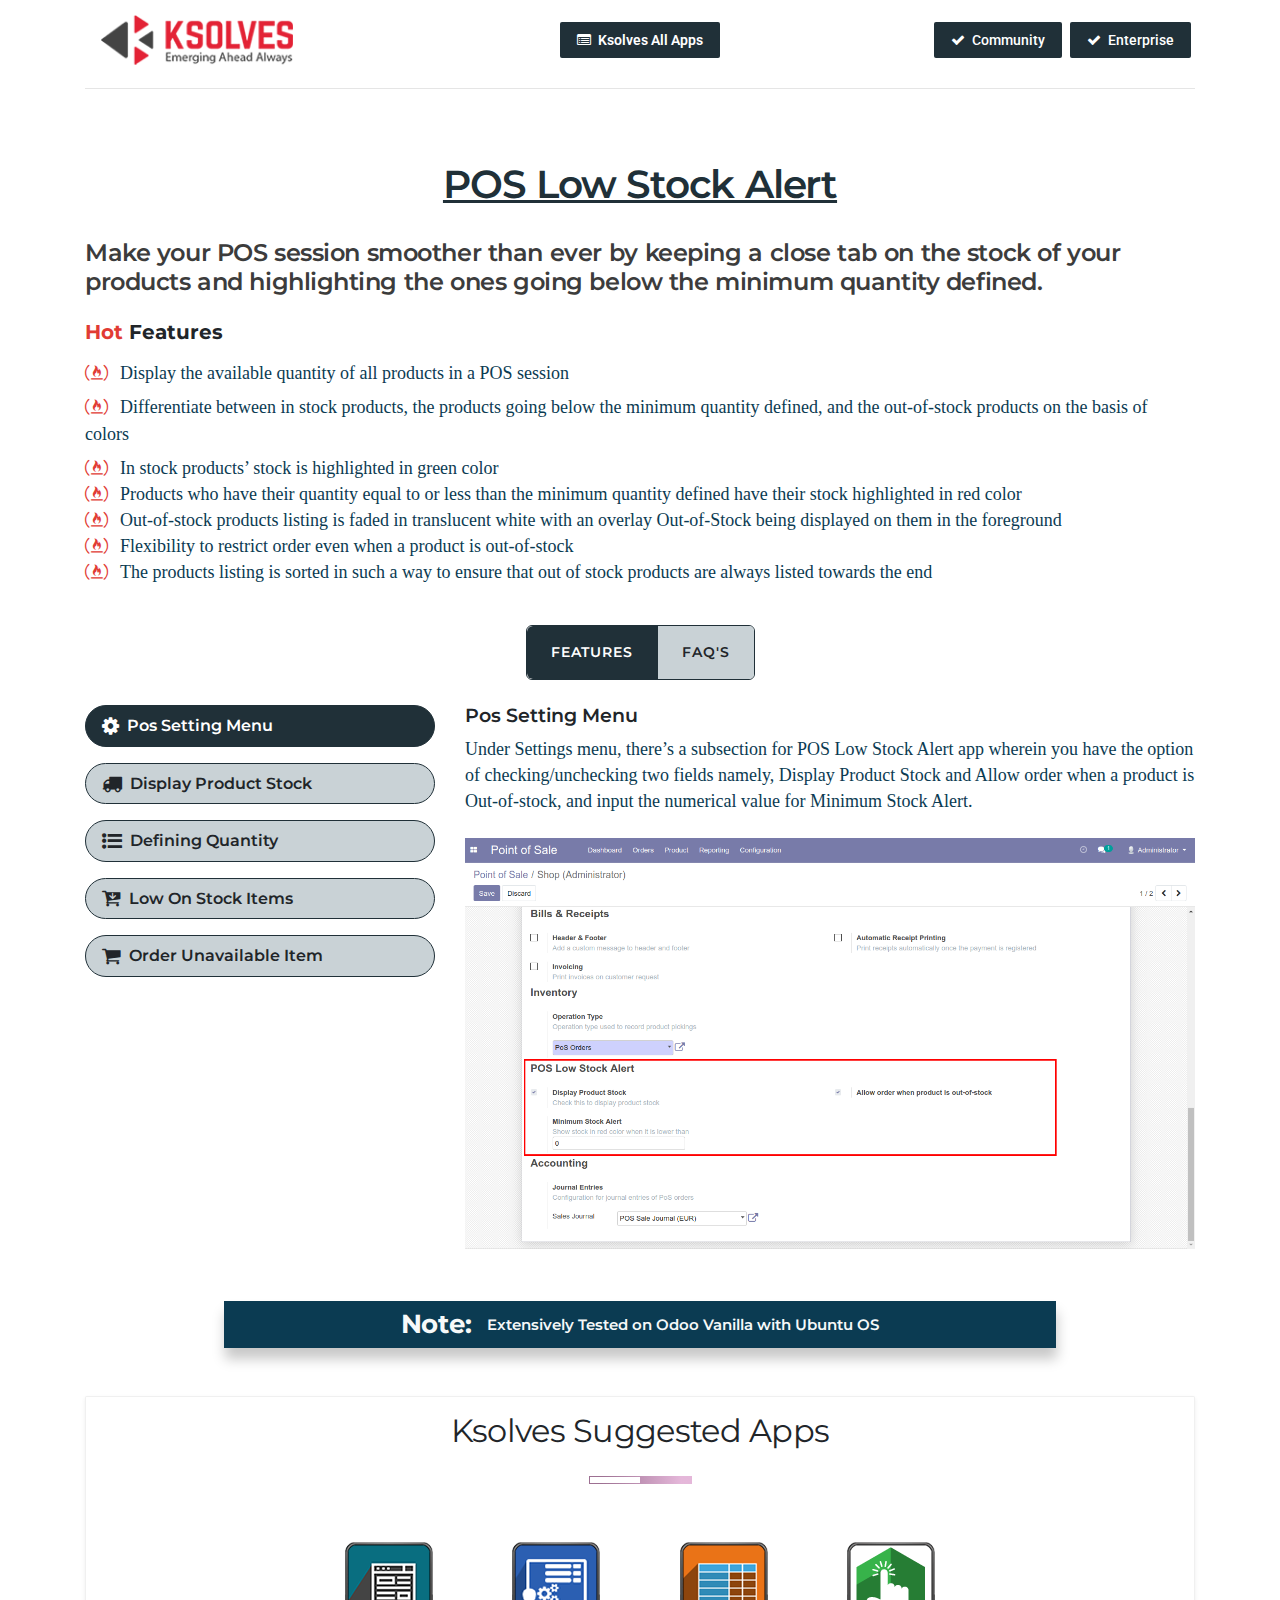
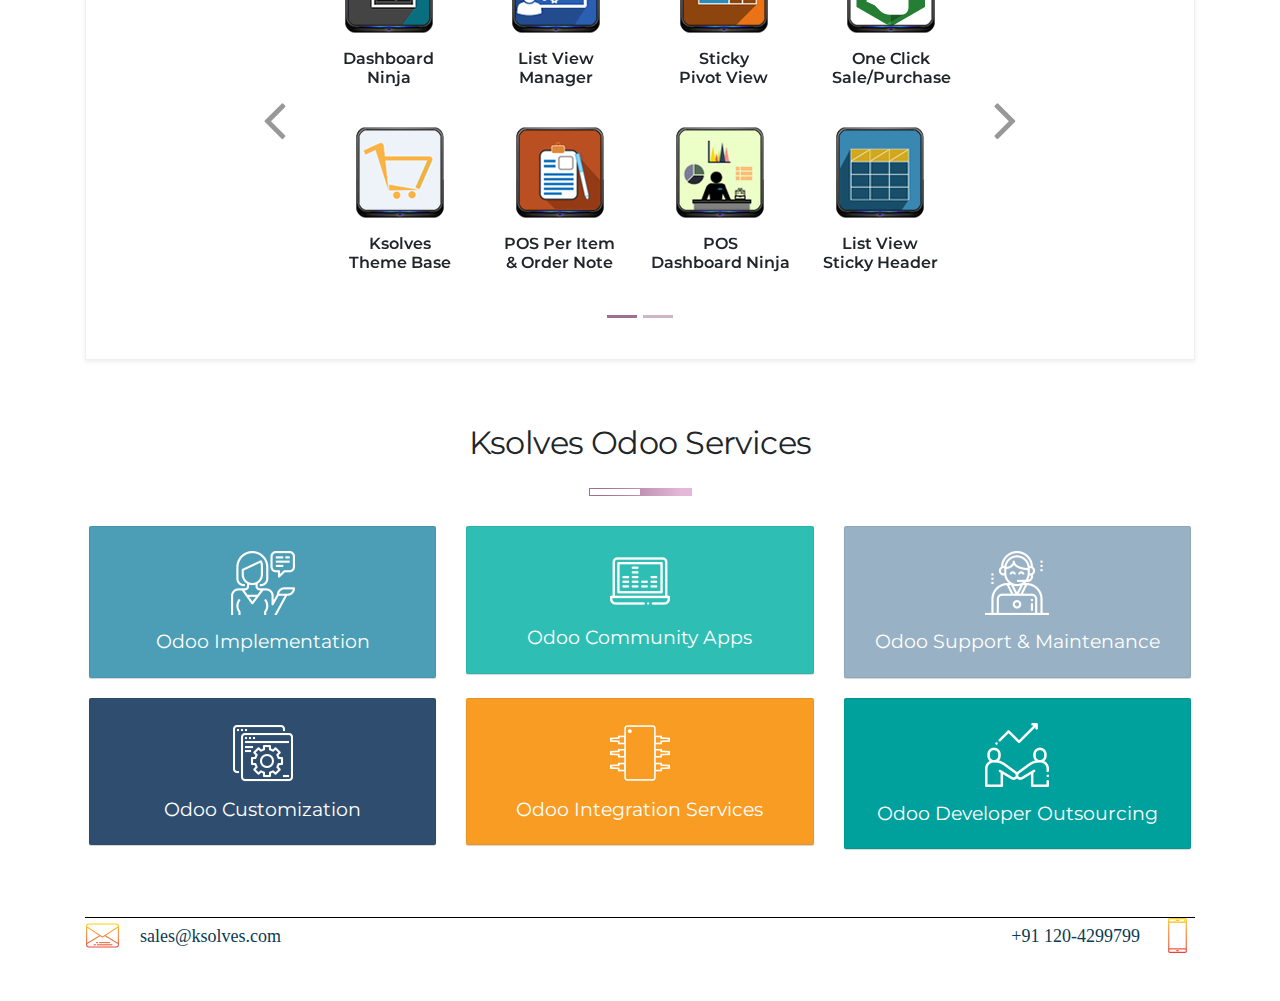
<file: ks_pos_low_stock_alert/static/description/index.html>
<!DOCTYPE html>
<html>
<head>
    <meta charset="utf-8"/>
    <meta http-equiv="X-UA-Compatible" content="IE=edge">
    <title>Odoo</title>
    <meta name="viewport" content="width=device-width, initial-scale=1">
    <link rel="stylesheet" href="https://stackpath.bootstrapcdn.com/bootstrap/4.3.1/css/bootstrap.min.css">
    <link href="https://fonts.googleapis.com/css?family=Montserrat" rel="stylesheet">
    <link href="https://stackpath.bootstrapcdn.com/font-awesome/4.7.0/css/font-awesome.min.css" rel="stylesheet"
          integrity="sha384-wvfXpqpZZVQGK6TAh5PVlGOfQNHSoD2xbE+QkPxCAFlNEevoEH3Sl0sibVcOQVnN" crossorigin="anonymous">
    <link href="https://fonts.googleapis.com/css?family=Roboto:400,500,700&display=swap" rel="stylesheet">
    <link href=https://apps.odoocdn.com/web/content/7247337-184ae0e/1/web.assets_frontend.css" rel="stylesheet">

</head>
<!-- odoo description page css -->

<body>
<!-- Header -->
<main class="container">
    <header class="py-2">
            <div class="row align-items-center">
                <div class="col-12 col-md-4">
                    <span class="btn pr-2">
                        <img src="images/ksolves-logo.png" alt="ksolves-logo" style="height:50px">
                    </span>
                </div>
                <div class="col-6 col-md">
                     <div class="text-md-right">
                        <a href="https://apps.odoo.com/apps/modules/browse?search=ksolves" target="_blank" class="btn btn-sm py-2 px-md-3"
                              style="font-size: 14px; background-color: #203038;color:#fff;"><i class="fa fa-list-alt mr-1"></i>
                              <span class="d-none d-sm-inline">Ksolves</span> All Apps
                        </a>
                    </div>
                </div>
                <div class="col-6 col-md-5 text-md-right">
                    <span class="btn btn-sm py-2 px-md-3 mr-1" style="font-size: 13px;font-size: 14px; font-weight: 500;background-color: #203038;color:#fff;"><i class="fa fa-check mr-1"></i> Community</span>
                    <span class="btn btn-sm py-2 px-md-3 mr-1" style="font-size: 13px;font-size: 14px; font-weight: 500;background-color: #203038;color:#fff;"><i class="fa fa-check mr-1"></i> Enterprise</span>
<!--                    <span class="btn btn-sm py-2 px-md-3" style="font-size: 13px;font-size: 14px; font-weight: 500;background-color: #203038;color:#fff;"><i class="fa fa-check mr-1"></i> Enterprise</span>-->
                </div>
            </div>
            <hr/>
        </header>

    <div id="loempia_tabs" class="container py-5 oe_styling_v8"
         style="color: #0b3b52;font-family: 'Open sans','sans-serif';">
        <div class="row mb-5">
            <div class="col-12 col-md-12 text-center text-md-left">
                <center><h1 style="color: #203038;"><u>POS Low Stock Alert</u></h1></center>
            </div>
        </div>
        <div class="row align-items-center mb-4" style="margin-top:-25px">
            <div class="col-12 col-md-12">
                <h2 class="pr-md-5 mb-4" style="font-size: 24px;color: #3c3c3c;">Make your POS session smoother than
                    ever by keeping a close tab on the stock of your products and highlighting the ones going below the
                    minimum quantity defined.</h2>
                <h4 class="font-weight-bold mb-3" style="font-size: 20px"><span style="color:#E13B34;">Hot</span>
                    Features</h4>
                <ul class="list-unstyled">
                    <li class="mb-2">
                        <i class="fa fa-free-code-camp" style="font-size:18px;color:#E13B34;"></i>
                        <span style="font-size:18px" class="ml-2">Display the available quantity of all products in a POS session</span>
                    </li>
                    <li class="mb-2">
                        <i class="fa fa-free-code-camp" style="font-size:18px;color:#E13B34;"></i>
                        <span style="font-size:18px" class="ml-2">Differentiate between in stock products, the products going below the minimum quantity defined, and the out-of-stock products on the basis of colors</span>
                    </li>
                    <li>
                        <i class="fa fa-free-code-camp" style="font-size:18px;color:#E13B34;"></i>
                        <span style="font-size:18px"
                              class="ml-2">In stock products’ stock is highlighted in green color</span>
                    </li>
                    <li>
                        <i class="fa fa-free-code-camp" style="font-size:18px;color:#E13B34;"></i>
                        <span style="font-size:18px" class="ml-2">Products who have their quantity equal to or less than the minimum quantity defined have their stock highlighted in red color</span>
                    </li>
                    <li>
                        <i class="fa fa-free-code-camp" style="font-size:18px;color:#E13B34;"></i>
                        <span style="font-size:18px" class="ml-2">Out-of-stock products listing is faded in translucent white with an overlay Out-of-Stock being displayed on them in the foreground</span>
                    </li>
                    <li>
                        <i class="fa fa-free-code-camp" style="font-size:18px;color:#E13B34;"></i>
                        <span style="font-size:18px" class="ml-2">Flexibility to restrict order even when a product is out-of-stock</span>
                    </li>
                    <li>
                        <i class="fa fa-free-code-camp" style="font-size:18px;color:#E13B34;"></i>
                        <span style="font-size:18px" class="ml-2">The products listing is sorted in such a way to ensure that out of stock products are always listed towards the end</span>
                    </li>
                </ul>
            </div>
        </div>



        <!-- tab view start -->
        <div>
            <div class="justify-content-center d-flex">
                <!-- Nav pills -->
                <ul class="nav o_tab_nav"
                    style="border: 1px solid #203038;  border-radius: 6px 6px;overflow:hidden;background-color:transparent">
                    <li class="nav-item" style="border-radius: 6px 0 0 6px;">
                        <a class="nav-link active px-md-4 list-group-item-beta-dark list-group-item-action"
                           data-toggle="pill" href="#Features"
                           style="border-radius: 6px 0 0 6px; border-right: 1px solid#203038;opacity: 1;padding:16px;">Features</a>
                    </li>
                    <!--                <li class="nav-item">-->
                    <!--                    <a class="nav-link px-md-4 list-group-item-beta-dark list-group-item-action" data-toggle="pill"-->
                    <!--                       href="#Release"-->
                    <!--                       style="border-radius: 0px; border-right: 1px solid #203038;opacity: 1;padding:16px;">Releases</a>-->
                    <!--                </li>-->
                    <!--          <li class="nav-item">-->
                    <!--            <a class="nav-link px-md-4" data-toggle="pill" href="#UserGuide"  style="border-radius: 0px; border-right: 1px solid #203038;opacity: 1;padding:16px;">User Guide</a>-->
                    <!--          </li>-->
                    <li class="nav-item">
                        <a class="nav-link px-md-4 list-group-item-beta-dark list-group-item-action" data-toggle="pill"
                           href="#FAQ" style="border-radius: 0px;opacity: 1;padding:16px;">FAQ's</a>
                    </li>
                </ul>
            </div>

            <!-- Tab panes -->
            <div class="tab-content py-5">
                <div class="tab-pane active" id="Features">
                    <div class="row">
                        <div class="col-12 col-md-4">
                            <ul class="nav o_tab_nav"
                                style="text-transform: capitalize; font-size: 18px; border-radius: 6px 6px;background-color: transparent">
                                <li class="nav-item w-100 mb-3">
                                    <a class="nav-link d-flex align-items-center px-3 py-2 list-group-item-beta-dark list-group-item-action active"
                                       data-toggle="pill" href="#Advance1"
                                       style="border-radius:30px; border: 1px solid #203038;opacity:1;letter-spacing: inherit;text-transform: capitalize;transition: 0.3s ease-in-out;"><i
                                            class="fa fa-gear mr-2" style="font-size: 20px;"></i>Pos Setting Menu</a>
                                </li>
                                <li class="nav-item w-100 mb-3">
                                    <a class="nav-link d-flex align-items-center px-3 py-2 list-group-item-beta-dark list-group-item-action"
                                       data-toggle="pill" href="#Advance2"
                                       style="border-radius:30px; border: 1px solid #203038;opacity:1;letter-spacing: inherit;text-transform: capitalize;transition: 0.3s ease-in-out;"><i
                                            class="fa fa-truck mr-2" style="font-size: 20px;"></i>Display Product Stock</a>
                                </li>
                                <li class="nav-item w-100 mb-3">
                                    <a class="nav-link d-flex align-items-center px-3 py-2 list-group-item-beta-dark list-group-item-action"
                                       data-toggle="pill" href="#Advance3"
                                       style="border-radius:30px; border: 1px solid #203038;opacity:1;letter-spacing: inherit;text-transform: capitalize;transition: 0.3s ease-in-out;"><i
                                            class="fa fa-list-ul mr-2" style="font-size: 20px;"></i>Defining
                                        Quantity</a>
                                <li class="nav-item w-100 mb-3">
                                    <a class="nav-link d-flex align-items-center px-3 py-2 list-group-item-beta-dark list-group-item-action"
                                       data-toggle="pill" href="#Advance5"
                                       style="border-radius:30px; border: 1px solid #203038;opacity:1;letter-spacing: inherit;text-transform: capitalize;transition: 0.3s ease-in-out;"><i
                                            class="fa  fa-cart-arrow-down mr-2" style="font-size: 20px;"></i>Low On
                                        Stock Items</a>
                                </li>
                                <li class="nav-item w-100 mb-3">
                                    <a class="nav-link d-flex align-items-center px-3 py-2 list-group-item-beta-dark list-group-item-action"
                                       data-toggle="pill" href="#Advance6"
                                       style="border-radius:30px; border: 1px solid #203038;opacity:1;letter-spacing: inherit;text-transform: capitalize;transition: 0.3s ease-in-out;"><i
                                            class="fa fa-shopping-cart mr-2" style="font-size: 20px;"></i>Order
                                        Unavailable Item</a>
                                </li>
                            </ul>
                        </div>
                        <div class="col-12 col-md-8 pt-4 pt-md-0">
                            <div class="tab-content h-100">
                                <div class="tab-pane active" id="Advance1">
                                    <h4>Pos Setting Menu</h4>
                                    <div class="pb-4" style="font-size: 18px;">Under Settings menu, there’s a subsection
                                        for POS Low Stock Alert app wherein you have the option of checking/unchecking
                                        two fields namely,
                                        Display Product Stock and Allow order when a product is Out-of-stock, and input
                                        the numerical value for Minimum Stock Alert.
                                    </div>
                                    <div class="pb-1">
                                        <img src="images/app_screen/2.png" alt="" class="img-fluid">
                                    </div>
                                </div>
                                <div class="tab-pane" id="Advance2">
                                    <h4>Display Product Stock</h4>
                                    <div class="pb-4" style="font-size: 18px;">On checking the Display Product Stock,
                                        the products available in a POS session will display their respective stock
                                        quantity on their product listing in green color.
                                    </div>
                                    <div class="pb-1">
                                        <img src="images/app_screen/3.png" alt="" class="img-fluid">
                                    </div>
                                </div>
                                <div class="tab-pane" id="Advance3">
                                    <h4>Defining Quantity</h4>
                                    <div class="pb-4" style="font-size: 18px;">The User can define the Minimum Stock
                                        quantity for all products in the Input field provided for Minimum Stock Alert.
                                    </div>
                                    <div class="pb-1">
                                        <img src="images/app_screen/5.png" alt="" class="img-fluid">
                                    </div>
                                </div>
                                <!--                            <div class="tab-pane" id="Advance4">-->
                                <!--                                <h4>Advanced Search Option</h4>-->
                                <!--                                <div class="pb-4" style="font-size: 18px;"> This option provides an advanced search-->
                                <!--                                    option for menu items.-->
                                <!--                                </div>-->
                                <!--                                <div class="pb-1">-->
                                <!--                                    <images src="./images/screensort/advance-search-option.jpg" alt="" class="images-fluid">-->
                                <!--                                </div>-->
                                <!--                            </div>-->
                                <div class="tab-pane" id="Advance5">
                                    <h4>Low On Stock Items</h4>
                                    <div class="pb-4" style="font-size: 18px;">When a product’s quantity becomes equal
                                        to or goes below the minimum quantity defined, the said products stock will be
                                        highlighted in red.
                                    </div>
                                    <div class="pb-1">
                                        <img src="images/app_screen/6.png" alt="" class="img-fluid">
                                    </div>
                                    <h4 style="padding-top:60px; padding-bottom:30px;">Allow order when a product is
                                        out-of-stock Setting</h4>
                                    <div class="pb-4" style="font-size: 18px;">
                                        When a product becomes out-of-stock, its product listing is faded in translucent
                                        white with an overlay Out-of-Stock being displayed on it in the foreground. This
                                        use case only occurs when you have unchecked the Allow order when a product is
                                        out-of-stock option in the POS shop settings.
                                    </div>
                                    <div class="pb-1">
                                        <img src="images/app_screen/7.png" alt="" class="img-fluid">
                                    </div>
                                    <span><b>Note: A POS user will not be able to add out-of-stock products to order if they have unchecked the Allow order when a product is out-of-stock option.</b></span>
                                </div>
                                <div class="tab-pane" id="Advance6">
                                    <h4>Order Unavailable Item</h4>
                                    <div class="pb-4" style="font-size: 18px;">If a POS user tries to order a quantity
                                        of a product more than the available stock quantity of the said product, then a
                                        warning message pop-up will be displayed indicating that the user is trying to
                                        order more than the available quantity.
                                    </div>
                                    <div class="pb-1">
                                        <img src="images/app_screen/8.png" alt="" class="img-fluid">
                                    </div>
                                </div>
                            </div>
                        </div>
                    </div>
                </div>
                <div class="tab-pane fade" id="Release">
                    <section class="card mb-5" style="border: none;">
                        <div class="card-body pb-5">
                            <div class="text-center pb-5 pt-4">
                                <h2 style="font-weight: 600; font-size: 2.5rem;">Our Releases</h2>
                            </div>
                            <div class="row justify-content-center">
                                <div class="col-sm-8" style="position: relative;">
                                    <div class="d-flex mb-4" style="position: relative;">
                                        <div class="list-group-item-beta-dark list-group-item-action active w-auto"
                                             style="min-width: 65px;left: 0;box-sizing: border-box;padding: 10px;text-align: center; color: #fff;border-top-left-radius: 5px;border-bottom-left-radius: 5px;border: 1px solid#203038;">
                                            <span style="font-size: 20px; font-weight: 700;display: block;">10th</span>
                                            <span style="display: block;font-size: 0.8em;text-transform: uppercase;">July, 2020 </span>
                                        </div>
                                        <div class="w-100"
                                             style="padding: 1.5rem 2rem;border-top-right-radius: 10px;box-shadow: 0 15px 35px rgba(50, 50, 93, 0.1), 0 5px 15px rgba(0, 0, 0, 0.07);background-color: #fff;border-bottom-right-radius: 10px;border: 1px solid#203038;">
                                            <div class="timeline__content">
                                                <h3 style="font-weight: 400; margin-bottom:20px">Latest Release
                                                    1.0.4</h3>
                                                <p style="color:#666; margin-bottom: 10px;">
                                                <span
                                                        style="font-size:12px;position:relative;">■</span>
                                                    <b>FIX</b> - UI improvements and minor fixes.
                                                </p>
                                            </div>
                                        </div>
                                    </div>
                                    <div class="d-flex mb-4" style="position: relative;">
                                        <div class="list-group-item-beta-dark list-group-item-action active w-auto"
                                             style="min-width: 65px;left: 0;box-sizing: border-box;padding: 10px;text-align: center; color: #fff;border-top-left-radius: 5px;border-bottom-left-radius: 5px;border: 1px solid#203038;">
                                            <span style="font-size: 20px; font-weight: 700;display: block;">3rd</span>
                                            <span style="display: block;font-size: 0.8em;text-transform: uppercase;">July, 2020 </span>
                                        </div>
                                        <div class="w-100"
                                             style="padding: 1.5rem 2rem;border-top-right-radius: 10px;box-shadow: 0 15px 35px rgba(50, 50, 93, 0.1), 0 5px 15px rgba(0, 0, 0, 0.07);background-color: #fff;border-bottom-right-radius: 10px;border: 1px solid#203038;">
                                            <div class="timeline__content">
                                                <h3 style="font-weight: 400; margin-bottom:20px">Release
                                                    1.0.3</h3>
                                                <p style="color:#666; margin-bottom: 10px;">
                                                <span
                                                        style="font-size:12px;position:relative;">■</span>
                                                    <b>FIX</b> - Fixed UI Issues related to report.
                                                </p>
                                            </div>
                                        </div>
                                    </div>
                                    <div class="d-flex mb-4" style=" position: relative;">
                                        <div class="list-group-item-beta-dark list-group-item-action active w-auto"
                                             style="min-width: 65px;left: 0;box-sizing: border-box;padding: 10px;text-align: center; color: #fff;border-top-left-radius: 5px;border-bottom-left-radius: 5px;border: 1px solid#203038;">
                                            <span style="font-size: 20px; font-weight: 700;display: block;">26th</span>
                                            <span style="display: block;font-size: 0.8em;text-transform: uppercase;">June, 2020 </span>
                                        </div>
                                        <div class="w-100"
                                             style="padding: 1.5rem 2rem;border-top-right-radius: 10px;box-shadow: 0 15px 35px rgba(50, 50, 93, 0.1), 0 5px 15px rgba(0, 0, 0, 0.07);background-color: #fff;border-bottom-right-radius: 10px;border: 1px solid#203038;">
                                            <div class="timeline__content">
                                                <h3 style="font-weight: 400; margin-bottom:20px">Release
                                                    1.0.2</h3>
                                                <p style="color:#666; margin-bottom: 10px;">
                                                <span
                                                        style="font-size:12px;position:relative;">■</span>
                                                    <b>Enhancement</b> - Multilingual speaking clock added.
                                                </p>
                                                <p style="color:#666; margin-bottom: 10px;">
                                                <span
                                                        style="font-size:12px;position:relative;">■</span>
                                                    <b>Enhancement</b> - New feature added double click to edit.
                                                </p>
                                                <p style="color:#666; margin-bottom: 10px;">
                                                <span
                                                        style="font-size:12px;position:relative;">■</span>
                                                    <b>FIX</b> - Improvements in form view and some other minor fixes.
                                                </p>
                                            </div>
                                        </div>
                                    </div>
                                    <div class="d-flex mb-4" style=" position: relative;">
                                        <div class="list-group-item-beta-dark list-group-item-action active w-auto"
                                             style="min-width: 65px;left: 0;box-sizing: border-box;padding: 10px;text-align: center; color: #fff;border-top-left-radius: 5px;border-bottom-left-radius: 5px;border: 1px solid#203038;">
                                            <span style="font-size: 20px; font-weight: 700;display: block;">9th</span>
                                            <span style="display: block;font-size: 0.8em;text-transform: uppercase;">June, 2020 </span>
                                        </div>
                                        <div class="w-100"
                                             style="padding: 1.5rem 2rem;border-top-right-radius: 10px;box-shadow: 0 15px 35px rgba(50, 50, 93, 0.1), 0 5px 15px rgba(0, 0, 0, 0.07);background-color: #fff;border-bottom-right-radius: 10px;border: 1px solid#203038;">
                                            <div class="timeline__content">
                                                <h3 style="font-weight: 400; margin-bottom:20px">Release
                                                    1.0.1</h3>
                                                <p style="color:#666; margin-bottom: 10px;">
                                                <span
                                                        style="font-size:12px;position:relative;">■</span>
                                                    <b>FIX</b> - UI issues and improvements.
                                                </p>
                                            </div>
                                        </div>
                                    </div>
                                    <div class="d-flex mb-4" style="position: relative;">
                                        <div class="list-group-item-beta-dark list-group-item-action active w-auto"
                                             style="min-width: 65px;left: 0;box-sizing: border-box;padding: 10px;text-align: center; color: #fff;border-top-left-radius: 5px;border-bottom-left-radius: 5px;border: 1px solid#203038;">
                                            <span style="font-size: 20px; font-weight: 700;display: block;">5th</span>
                                            <span style="display: block;font-size: 0.8em;text-transform: uppercase;">June, 2020 </span>
                                        </div>
                                        <div class="w-100"
                                             style="padding: 1.5rem 2rem;border-top-right-radius: 10px;box-shadow: 0 15px 35px rgba(50, 50, 93, 0.1), 0 5px 15px rgba(0, 0, 0, 0.07);background-color: #fff;border-bottom-right-radius: 10px;border: 1px solid#203038;">
                                            <div class="timeline__content">
                                                <h3 style="font-weight: 400; margin-bottom:20px">Release
                                                    1.0.0</h3>
                                                <p style="color:#666; margin-bottom: 10px;">
                                                <span
                                                        style="font-size:12px;position:relative;">■</span>
                                                    <b>Dark mode</b> accessibility for better readability.
                                                </p>
                                                <p style="color:#666; margin-bottom: 10px;">
                                                <span
                                                        style="font-size:12px;position:relative;">■</span>
                                                    Enhanced and dynamic <b>color palette</b> with multiple colors.
                                                </p>
                                                <p style="color:#666; margin-bottom: 10px;">
                                                <span
                                                        style="font-size:12px;position:relative;">■</span>
                                                    Clean and crisp look with <b>Modified Kanban & List View.</b>
                                                </p>
                                                <p style="color:#666; margin-bottom: 10px;">
                                                <span
                                                        style="font-size:12px;position:relative;">■</span>
                                                    <b>Search view</b> that allows to group by and does filtering as per
                                                    your
                                                    preference.
                                                </p>
                                                <p style="color:#666; margin-bottom: 10px;">
                                                <span
                                                        style="font-size:12px;position:relative;">■</span>
                                                    Allows to change the <b>background image</b> of the app drawer.
                                                </p>
                                                <p style="color:#666; margin-bottom: 10px;">
                                                <span
                                                        style="font-size:12px;position:relative;">■</span>
                                                    Option to create & delete your own color palette for the theme.
                                                </p>
                                                <p style="color:#666; margin-bottom: 10px;">
                                                <span
                                                        style="font-size:12px;position:relative;">■</span>
                                                    Single click navigation with <b>app sidebar</b>.
                                                </p>
                                                <p style="color:#666; margin-bottom: 10px;">
                                                <span
                                                        style="font-size:12px;position:relative;">■</span>
                                                    Selection of <b>top menus styles</b>, both horizontally and
                                                    vertically.
                                                </p>
                                                <p style="color:#666; margin-bottom: 10px;">
                                                <span
                                                        style="font-size:12px;position:relative;">■</span>
                                                    Create your <b>favourite list</b> as per your preferences.
                                                </p>
                                                <p style="color:#666; margin-bottom: 10px;">
                                                <span
                                                        style="font-size:12px;position:relative;">■</span>
                                                    Enhanced UI Of <b>System Tray Menu</b>.
                                                </p>
                                                <p style="color:#666; margin-bottom: 10px;">
                                                <span
                                                        style="font-size:12px;position:relative;">■</span>
                                                    Fully responsive.
                                                </p>
                                                <p style="color:#666; margin-bottom: 10px;">
                                                <span
                                                        style="font-size:12px;position:relative;">■</span>
                                                    Right-to-Left support.
                                                </p>
                                                <p style="color:#666; margin-bottom: 10px;">
                                                <span
                                                        style="font-size:12px;position:relative;">■</span>
                                                    Multiple font style options to choose from.
                                                </p>
                                                <p style="color:#666; margin-bottom: 10px;">
                                                <span
                                                        style="font-size:12px;position:relative;">■</span>
                                                    Enhanced UI of Login Page.
                                                </p>
                                                <p style="color:#666; margin-bottom: 10px;">
                                                <span
                                                        style="font-size:12px;position:relative;">■</span>
                                                    Allows you to display the <b>company logo</b>.
                                                </p>
                                                <p style="color:#666; margin-bottom: 10px;">
                                                <span
                                                        style="font-size:12px;position:relative;">■</span>
                                                    Provides <b>User Access Management</b>.
                                                </p>
                                            </div>
                                        </div>
                                    </div>
                                </div>
                            </div>
                        </div>
                    </section>
                </div>
                <div class="tab-pane fade" id="UserGuide">
                    User Guide
                </div>
                <div class="tab-pane fade" id="FAQ">
                    <div class="card-body p-0">
                        <div class="text-center pb-5">
                            <h2 style="color: #0b3b52; font-weight: 600; font-size: 2.5rem;">Frequently Asked
                                Question</h2>
                        </div>
                        <div class="s_faq mx-2 mx-md-5 mb-5">
                            <div id="accordion">
                                <div class="card shadow mb-4" style="border: none; border-left: 10px solid #203038;">
                                    <div class="card-header py-4 pl-4 pr-5 bg-white position-relative d-flex justify-content-between"
                                         style="border: none;">
                                        <div class="pr-5" style="font-size: 1.6rem; font-weight: 600; color: #0b3b52;">
                                            Need
                                            some customization in this app, whom to contact?
                                        </div>
                                        <a class="card-link" data-toggle="collapse" href="#faqOne" style="
                                      width: 48px;
                                      height: 40px;
                                      line-height: 11px;
                                      background-color: rgba(8, 101, 99, 0.1);
                                      border-radius: 2px;
                                      padding: 0;
                                      font-size: 24px;"></a>
                                    </div>
                                    <div id="faqOne" class="collapse" data-parent="#accordion">
                                        <div class="card-body pt-0 pl-4">
                                            <div style="font-size: 1.4rem; color: #0b3b52;">
                                                Please drop email at sales@ksolves.com or raise a ticket through Odoo
                                                store
                                                itself.
                                            </div>
                                        </div>
                                    </div>
                                </div>

                                <div class="card shadow mb-4" style="border: none; border-left: 10px solid #203038;">
                                    <div class="card-header py-4 pl-4 pr-5 bg-white position-relative d-flex justify-content-between"
                                         style="border: none;">
                                        <div class="pr-5" style="font-size: 1.6rem; font-weight: 600; color: #0b3b52;">
                                            Is this app compatible with Odoo Enterprise?
                                        </div>
                                        <a class="card-link collapsed" data-toggle="collapse" href="#faqThree" style="
                                      width: 48px;
                                      height: 40px;
                                      line-height: 11px;
                                      background-color: rgba(8, 101, 99, 0.1);
                                      border-radius: 2px;
                                      padding: 0;
                                      font-size: 24px;"></a>
                                    </div>
                                    <div id="faqThree" class="collapse" data-parent="#accordion">
                                        <div class="card-body pt-0 pl-4">
                                            <div style="font-size: 1.4rem; color: #0b3b52;">
                                                Yes, our app works with Odoo Enterprise as well as Community.
                                            </div>
                                        </div>
                                    </div>
                                </div>
                            </div>
                        </div>
                    </div>
                </div>
            </div>
            <!-- tab view / end -->
        </div>

        <section class="mb-5">
            <div class="text-center p-2 d-flex justify-content-center align-items-center col-lg-9"
                 style="background-color: #0b3b52;
            box-shadow: 1px 2px 11px rgba(0, 0, 0, 0), 1px 11px 12px rgba(0, 0, 0, 0.22);margin: auto;">
                <h3 class="font-weight-bold mb-0 mr-3 text-light">Note: </h3>
                <h5 class="mb-0 text-light" style="margin-top: 2px;">
                    Extensively Tested on Odoo Vanilla with Ubuntu OS
                </h5>
            </div>
        </section>
        <section class="card shadow-sm mb-5">
            <div class="card-body">
                <h2 class="w-100 text-center mb-3" style="font-weight: 400;">Ksolves Suggested Apps</h2>
                <div class="text-center w-100 mb-1">
                    <img src="images/line.png" alt="ksolves">
                </div>
                <div id="demo" class="carousel slide pb-5 col-12 col-lg-8 mx-auto" data-ride="carousel">
                    <!-- Indicators -->
                    <ul class="carousel-indicators">
                        <li data-target="#demo" style="background-color: #9d7092;" data-slide-to="0"
                            class="active"></li>
                        <li data-target="#demo" style="background-color: #9d7092;" data-slide-to="1"></li>
                    </ul>
                    <!-- The slideshow -->
                    <div class="carousel-inner pt-4 pt-lg-5 ">
                        <div class="carousel-item px-4 active">
                            <div class="row pb-sm-4 no-lg-gutters">
                                <div class="col-6 col-sm-3 text-center">
                                    <a href="https://apps.odoo.com/apps/modules/14.0/ks_dashboard_ninja/"
                                       class="d-block"
                                       target="_blank" style="text-decoration: none;">
                                        <img src="images/app-logo/dashboard-ninja.png" alt="dashboard-ninja">
                                        <div class="card-body text-center p-0 mt-3 mb-3 mb-lg-0">
                                            <h5 class="card-text m-0" style="font-size: 16px; font-weight: 600">
                                                Dashboard
                                                <br> Ninja</h5>
                                        </div>
                                    </a>
                                </div>
                                <div class="col-6 col-sm-3 text-center">
                                    <a href="https://apps.odoo.com/apps/modules/14.0/ks_list_view_manager/"
                                       target="_blank"
                                       style="text-decoration: none;">
                                        <img src="images/app-logo/list-view-manager.png" alt="list-view-manager">
                                        <div class="card-body text-center p-0 mt-3 mb-3 mb-lg-0">
                                            <h5 class="card-text m-0" style="font-size: 16px; font-weight: 600">List
                                                View
                                                <br> Manager</h5>
                                        </div>
                                    </a>
                                </div>
                                <div class="col-6 col-sm-3 text-center">
                                    <a href="https://apps.odoo.com/apps/modules/13.0/ks_sticky_pivot_view/"
                                       class="d-block"
                                       target="_blank" style="text-decoration: none;">
                                        <img src="images/app-logo/sticky-pivot-view.png" alt="sticky-pivot-view">
                                        <div class="card-body text-center p-0 mt-3 mb-3 mb-lg-0">
                                            <h5 class="card-text m-0" style="font-size: 16px; font-weight: 600">Sticky
                                                <br>Pivot
                                                View</h5>
                                        </div>
                                    </a>
                                </div>
                                <div class="col-6 col-sm-3 text-center">
                                    <a href="https://apps.odoo.com/apps/modules/13.0/ks_oneclick_sale_purchase/"
                                       target="_blank" style="text-decoration: none;">
                                        <img src="images/app-logo/one-click-sale.png" alt="list-view-manager">
                                        <div class="card-body text-center p-0 mt-3 mb-3 mb-lg-0">
                                            <h5 class="card-text m-0" style="font-size: 16px; font-weight: 600">One
                                                Click
                                                <br>Sale/Purchase</h5>
                                        </div>
                                    </a>
                                </div>
                            </div>
                            <div class="row pt-3 pb-4 no-gutters">
                                <div class="col-6 col-sm-3 text-center">
                                    <a href="https://apps.odoo.com/apps/modules/13.0/ks_theme_base/" target="_blank"
                                       style="text-decoration: none;">
                                        <img src="images/app-logo/ksolves-theme-base.png" alt="ksolves-theme-base">
                                        <div class="card-body text-center p-0 mt-3 mb-3 mb-lg-0">
                                            <h5 class="card-text m-0" style="font-size: 16px; font-weight: 600">Ksolves
                                                <br>Theme
                                                Base</h5>
                                        </div>
                                    </a>
                                </div>
                                <div class="col-6 col-sm-3 text-center">
                                    <a href="https://apps.odoo.com/apps/modules/13.0/ks_pos_order_notes/"
                                       class="d-block"
                                       target="_blank" style="text-decoration: none;">
                                        <img src="images/app-logo/pos-per-item.png" alt="pos-per-item">
                                        <div class="card-body text-center p-0 mt-3 mb-3 mb-lg-0">
                                            <h5 class="card-text m-0" style="font-size: 16px; font-weight: 600">POS Per
                                                Item
                                                <br>& Order Note</h5>
                                        </div>
                                    </a>
                                </div>
                                <div class="col-6 col-sm-3 text-center">
                                    <a href="https://apps.odoo.com/apps/modules/14.0/ks_pos_dashboard_ninja/"
                                       target="_blank" style="text-decoration: none;">
                                        <img src="images/app-logo/pos_dashboard_ninja.png" alt="pos_dashboard_ninja">
                                        <div class="card-body text-center p-0 mt-3 mb-3 mb-lg-0">
                                            <h5 class="card-text m-0" style="font-size: 16px; font-weight: 600">POS <br>Dashboard
                                                Ninja</h5>
                                        </div>
                                    </a>
                                </div>
                                <div class="col-6 col-sm-3 text-center">
                                    <a href="https://apps.odoo.com/apps/modules/13.0/web_listview_sticky_header/"
                                       class="d-block" target="_blank" style="text-decoration: none;">
                                        <img src="images/app-logo/listview_sticky_header.png"
                                             alt="listview_sticky_header">
                                        <div class="card-body text-center p-0 mt-3 mb-3 mb-lg-0">
                                            <h5 class="card-text m-0" style="font-size: 16px; font-weight: 600">List
                                                View
                                                <br>Sticky Header</h5>
                                        </div>
                                    </a>
                                </div>
                            </div>
                        </div>
                        <div class="carousel-item px-4">
                            <div class="row pb-sm-4 no-gutters">
                                <div class="col-6 col-sm-3 text-center">
                                    <a href="https://apps.odoo.com/apps/modules/13.0/ks_pos_low_stock_alert/"
                                       target="_blank" style="text-decoration: none;">
                                        <img src="images/app-logo/pos_low_stock_alert.png" alt="POS Low Stock Alert">
                                        <div class="card-body text-center p-0 mt-3 mb-3 mb-lg-0">
                                            <h5 class="card-text m-0" style="font-size: 16px; font-weight: 600">POS Low
                                                <br>Stock
                                                Alert</h5>
                                        </div>
                                    </a>
                                </div>
                                <div class="col-6 col-sm-3 text-center">
                                    <a href="https://apps.odoo.com/apps/modules/13.0/universal_discount/"
                                       class="d-block"
                                       target="_blank" style="text-decoration: none;">
                                        <img src="images/app-logo/universal_discount.png" alt="Universal Discount">
                                        <div class="card-body text-center p-0 mt-3 mb-3 mb-lg-0">
                                            <h5 class="card-text m-0" style="font-size: 16px; font-weight: 600">
                                                Universal
                                                <br>Discount</h5>
                                        </div>
                                    </a>
                                </div>
                                <div class="col-6 col-sm-3 text-center">
                                    <a href="https://apps.odoo.com/apps/modules/13.0/ks_chat_edit_and_delete/"
                                       target="_blank" style="text-decoration: none;">
                                        <img src="images/app-logo/chat_edit_and_delete.png" alt="chat_edit_and_delete">
                                        <div class="card-body text-center p-0 mt-3 mb-3 mb-lg-0">
                                            <h5 class="card-text m-0" style="font-size: 16px; font-weight: 600">Odoo
                                                Chat
                                                <br>Edit/Delete</h5>
                                        </div>
                                    </a>
                                </div>
                                <div class="col-6 col-sm-3 text-center">
                                    <a href="https://apps.odoo.com/apps/modules/13.0/percent_field/" class="d-block"
                                       target="_blank" style="text-decoration: none;">
                                        <img src="images/app-logo/percent_field.png" alt="percent_field">
                                        <div class="card-body text-center p-0 mt-3 mb-3 mb-lg-0">
                                            <h5 class="card-text m-0" style="font-size: 16px; font-weight: 600">
                                                Percent<br>Field
                                            </h5>
                                        </div>
                                    </a>
                                </div>
                            </div>
                            <div class="row pt-3 pb-4 no-gutters">
                                <div class="col-6 col-sm-3 text-center">
                                    <a href="https://apps.odoo.com/apps/modules/13.0/universal_tax/" target="_blank"
                                       style="text-decoration: none;">
                                        <img src="images/app-logo/universal_tax.png" alt="universal_tax">
                                        <div class="card-body text-center p-0 mt-3 mb-3 mb-lg-0">
                                            <h5 class="card-text m-0" style="font-size: 16px; font-weight: 600">
                                                Universal
                                                <br>Tax</h5>
                                        </div>
                                    </a>
                                </div>
                                <div class="col-6 col-sm-3 text-center">
                                    <a href="https://apps.odoo.com/apps/modules/13.0/ks_toggle_switch/" class="d-block"
                                       target="_blank" style="text-decoration: none;">
                                        <img src="images/app-logo/toggle_switch.png" alt="toggle_switch">
                                        <div class="card-body text-center p-0 mt-3 mb-3 mb-lg-0">
                                            <h5 class="card-text m-0" style="font-size: 16px; font-weight: 600">Toggle
                                                <br>Switch
                                            </h5>
                                        </div>
                                    </a>
                                </div>
                                <div class="col-6 col-sm-3 text-center">
                                    <a href="https://apps.odoo.com/apps/modules/13.0/odoo_paytm_gateway/"
                                       target="_blank"
                                       style="text-decoration: none;">
                                        <img src="images/app-logo/odoo_paytm_gateway.png" alt="odoo_paytm_gateway">
                                        <div class="card-body text-center p-0 mt-3 mb-3 mb-lg-0">
                                            <h5 class="card-text m-0" style="font-size: 16px; font-weight: 600">Odoo
                                                Paytm
                                                <br>Gateway</h5>
                                        </div>
                                    </a>
                                </div>
                                <div class="col-6 col-sm-3 text-center">
                                    <a href="https://apps.odoo.com/apps/modules/13.0/ks_low_stock_alert/"
                                       class="d-block"
                                       target="_blank" style="text-decoration: none;">
                                        <img src="images/app-logo/low_stock_alert.png" alt="low_stock_alert">
                                        <div class="card-body text-center p-0 mt-3 mb-3 mb-lg-0">
                                            <h5 class="card-text m-0" style="font-size: 16px; font-weight: 600">Low
                                                Stock
                                                <br>Alert</h5>
                                        </div>
                                    </a>
                                </div>
                            </div>
                        </div>
                    </div>
                    <!-- Left and right controls -->
                    <a class="carousel-control-prev" href="#demo" data-slide="prev" style="left: -5%; width: 60px;">
                        <i class="fa fa-angle-left" style="font-size: 5vw;color: #333;"></i>
                    </a>
                    <a class="carousel-control-next" href="#demo" data-slide="next" style="right: -5%; width: 60px;">
                        <i class="fa fa-angle-right" style="font-size: 5vw;color: #333;"></i>
                    </a>
                </div>
            </div>
        </section>

        <div class="row pb-sm-5 px-1 pb-4">
            <h2 class="w-100 text-center my-3" style="font-weight: 400;">Ksolves Odoo Services</h2>
            <div class="text-center w-100 mb-4">
                <img src="images/line.png" alt="ksolves">
            </div>
            <div class="col-12 col-sm-6 col-md-4" style="margin-bottom: 20px;">
                <div class="card text-center bg-info" style="min-height: 90px;">
                    <div class="pt-4">
                        <img src="images/new_support.png" alt="support">
                    </div>
                    <div class="px-3 pt-3 pb-2">
                        <h5 class="card-title text-white" style="font-size: 19px; font-weight: 400;">Odoo
                            Implementation</h5>
                    </div>
                </div>
            </div>
            <div class="col-12 col-sm-6 col-md-4" style="margin-bottom: 20px;">
                <div class="card text-center" style="min-height: 90px; background-color: #2ebeb4">
                    <div class="pt-4">
                        <img src="images/new_apps.png" alt="apps">
                    </div>
                    <div class="px-3 pt-3 pb-2">
                        <h5 class="card-title text-white" style="font-size: 19px; font-weight: 400;">Odoo Community
                            Apps</h5>
                    </div>
                </div>
            </div>
            <div class="col-12 col-sm-6 col-md-4" style="margin-bottom: 20px;">
                <div class="card text-center"
                     style="min-height: 90px;background-color: #00a393; background-color: #98b1c4; ">
                    <div class="pt-4">
                        <img src="images/new_support2.png" alt="support2">
                    </div>
                    <div class="px-3 pt-3 pb-2">
                        <h5 class="card-title text-white" style="font-size: 19px; font-weight: 400;">Odoo Support &amp;
                            Maintenance</h5>
                    </div>
                </div>
            </div>
            <div class="col-12 col-sm-6 col-md-4" style="margin-bottom: 20px;">
                <div class="card text-center" style="min-height: 90px; background-color: #2f4e6f;">
                    <div class="pt-4">
                        <img src="images/new_custom.png" alt="custom">
                    </div>
                    <div class="px-3 pt-3 pb-2">
                        <h5 class="card-title text-white" style="font-size: 19px; font-weight: 400;">Odoo
                            Customization</h5>
                    </div>
                </div>
            </div>
            <div class="col-12 col-sm-6 col-md-4" style="margin-bottom: 20px;">
                <div class="card text-center" style="min-height: 90px; background-color: #f89c24;">
                    <div class="pt-4">
                        <img src="images/new_integrated.png" alt="integrated">
                    </div>
                    <div class="px-3 pt-3 pb-2">
                        <h5 class="card-title text-white" style="font-size: 19px; font-weight: 400;">Odoo Integration
                            Services</h5>
                    </div>
                </div>
            </div>
            <div class="col-12 col-sm-6 col-md-4" style="margin-bottom: 20px;">
                <div class="card text-center bg-primary" style="min-height: 90px;">
                    <div class="pt-4">
                        <img src="images/new_develop.png" alt="develop">
                    </div>
                    <div class="px-3 pt-3 pb-2">
                        <h5 class="card-title text-white" style="font-size: 19px; font-weight: 400;">Odoo Developer
                            Outsourcing</h5>
                    </div>
                </div>
            </div>
        </div>

        <div class="row no-gutters mx-0 justify-content-sm-between justify-content-center"
             style="border-top: 1px solid black;">
            <div class="mb-sm-0 mb-3 d-flex align-items-center">
                <img src="images/letter.svg" style="width: 35px;height: 35px;margin-right: 20px">
                <span style="font-size: 18px;">sales@ksolves.com</span>
            </div>
            <div class="d-flex align-items-center">
                <span style="font-size: 18px;">+91 120-4299799‬</span>
                <img src="images/smartphone.svg" style="width: 35px;height: 35px;margin-left: 20px;">
            </div>
        </div>
    </div>
</main>

<link href="https://apps.odoocdn.com/web/content/7247337-184ae0e/1/web.assets_frontend.css" rel="stylesheet">
<link rel="stylesheet" type="text/css" href="style.css">
<script src="https://code.jquery.com/jquery-3.3.1.slim.min.js"></script>
<script src="https://cdnjs.cloudflare.com/ajax/libs/popper.js/1.14.7/umd/popper.min.js"></script>
<script src="https://stackpath.bootstrapcdn.com/bootstrap/4.3.1/js/bootstrap.min.js"></script>
</body>
</html>
</file>
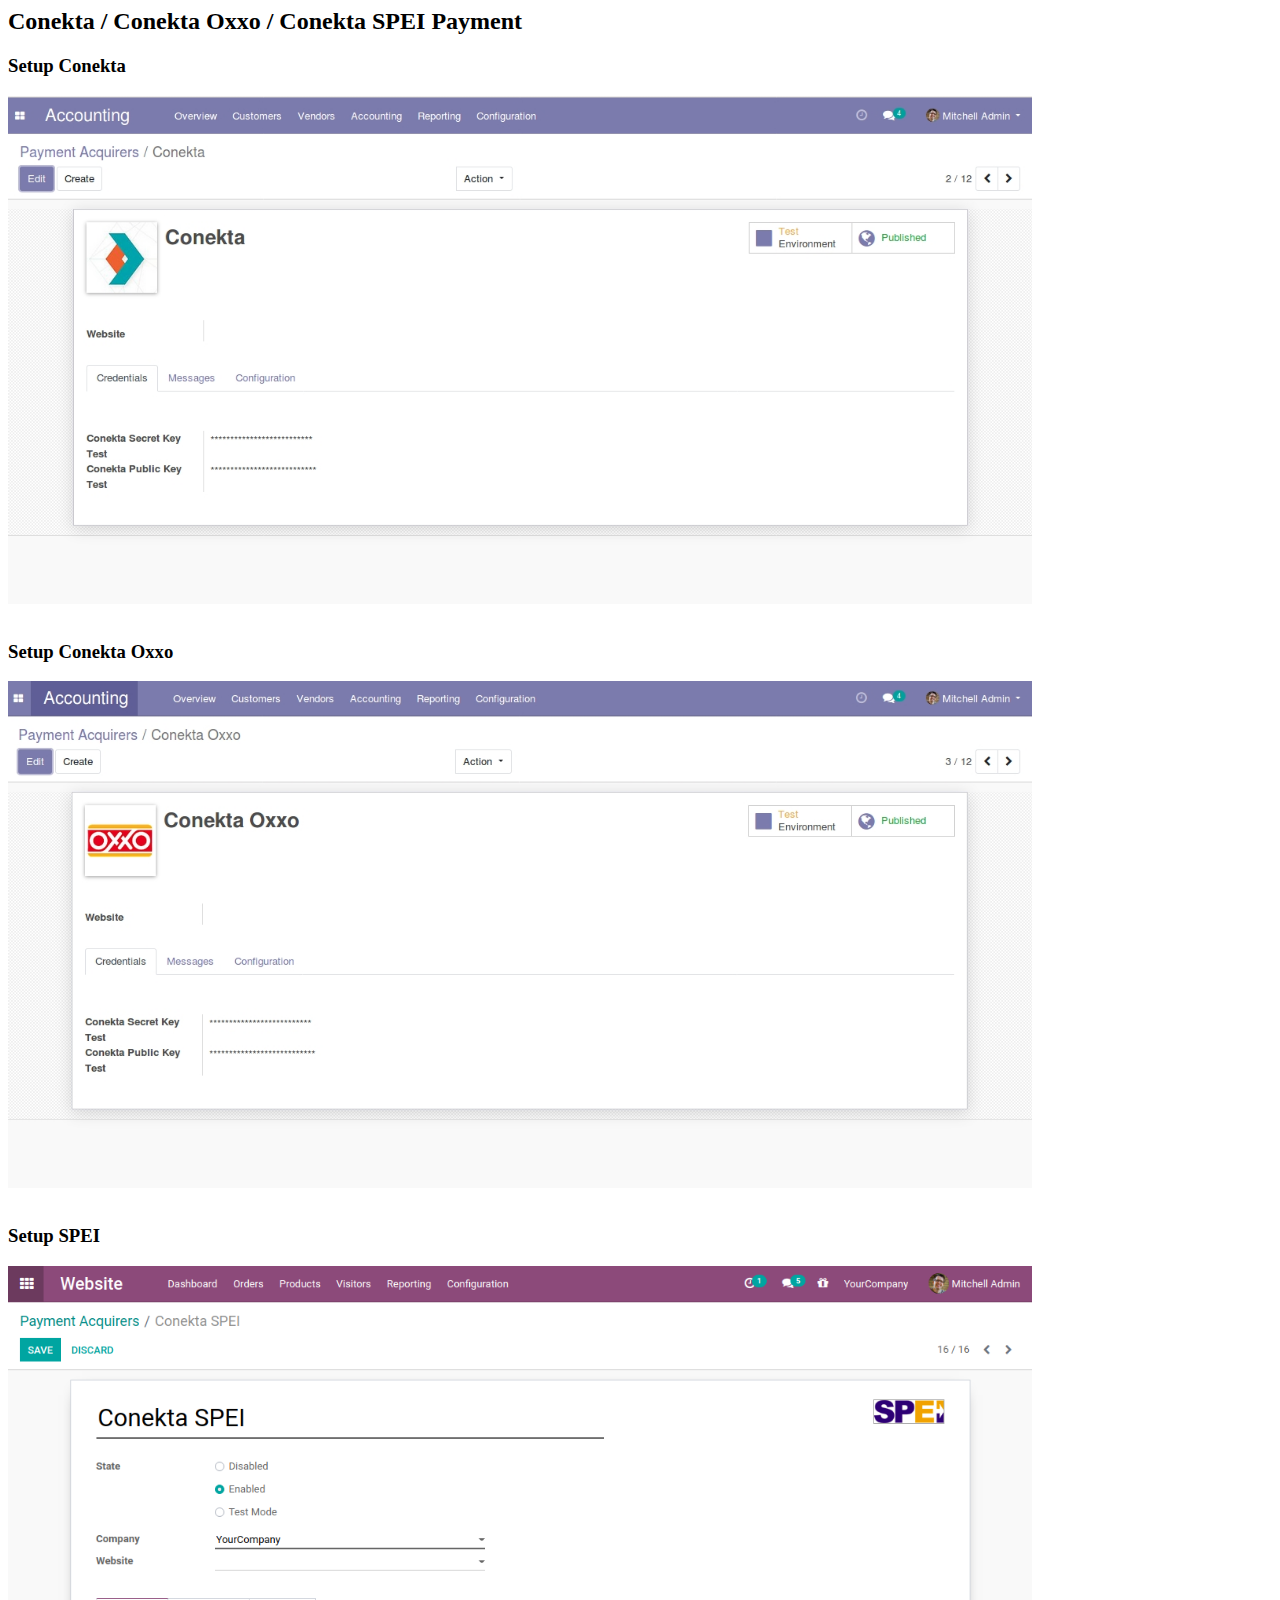
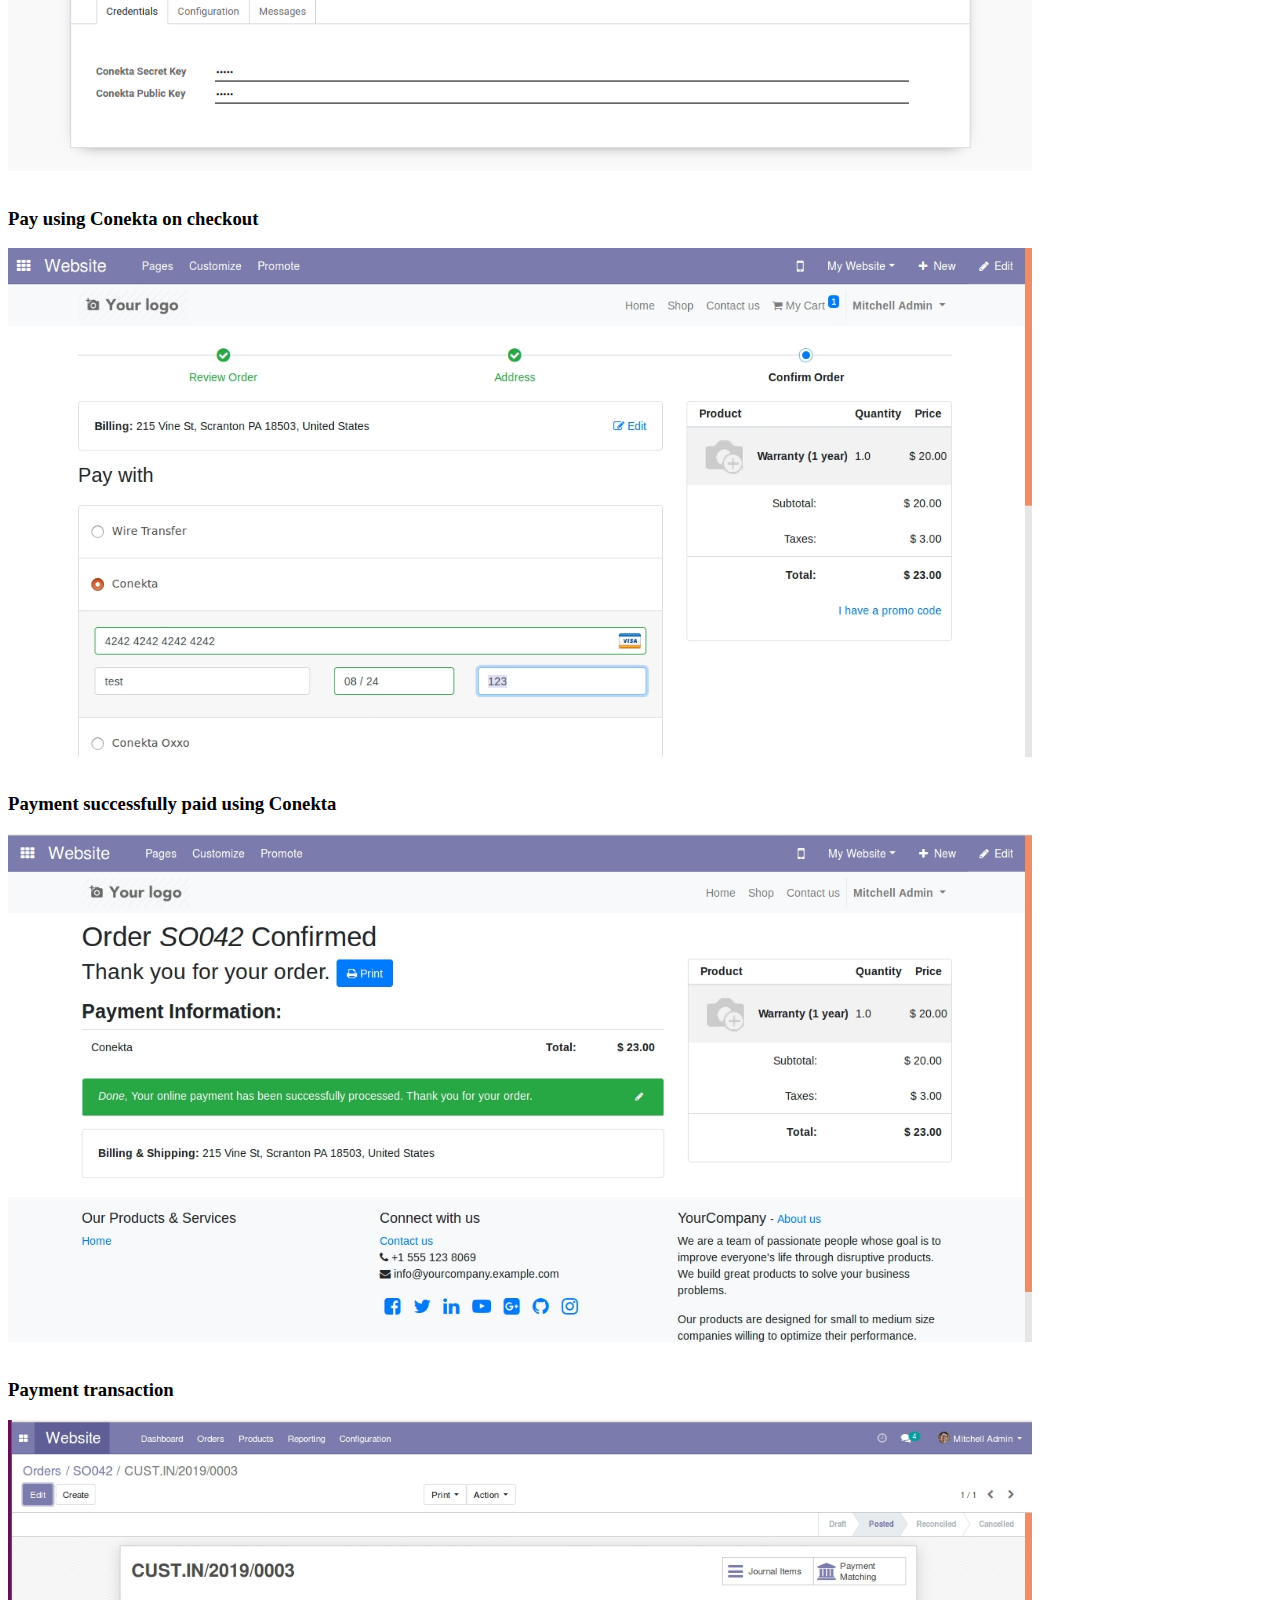
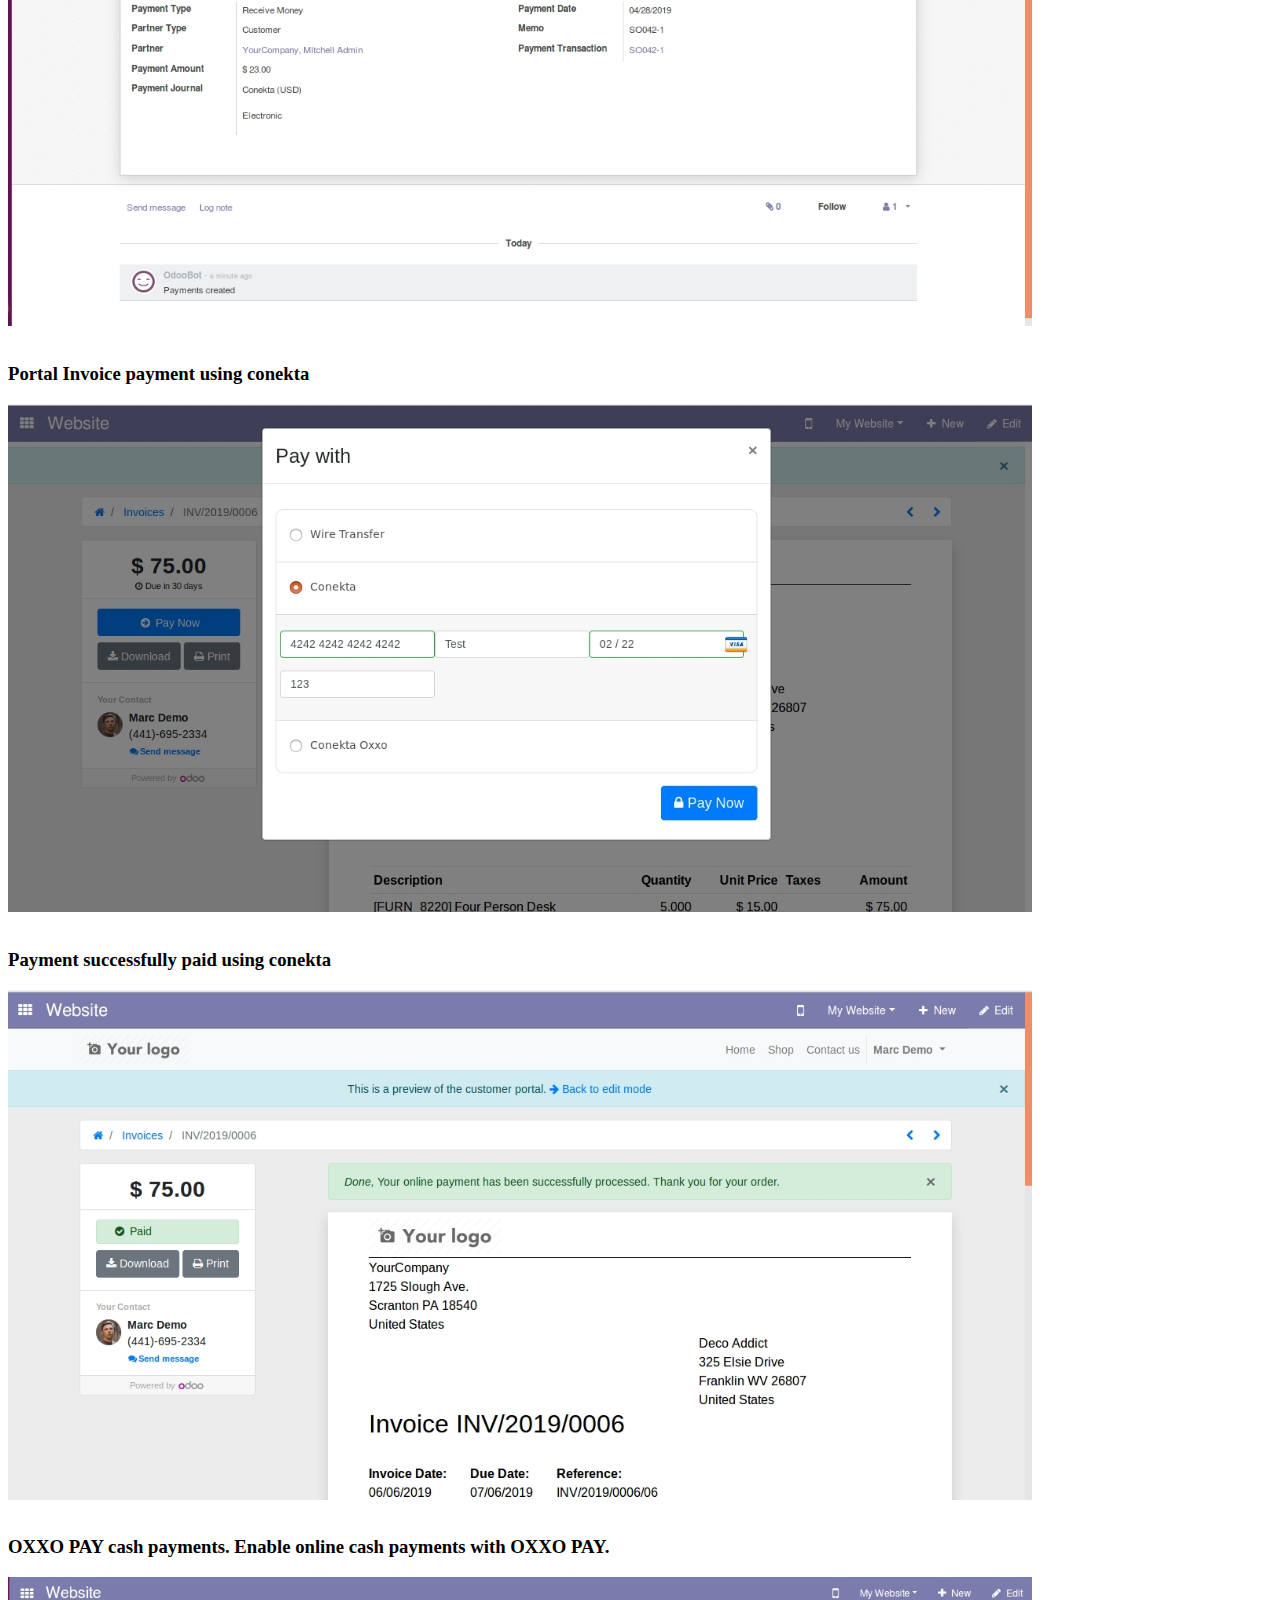
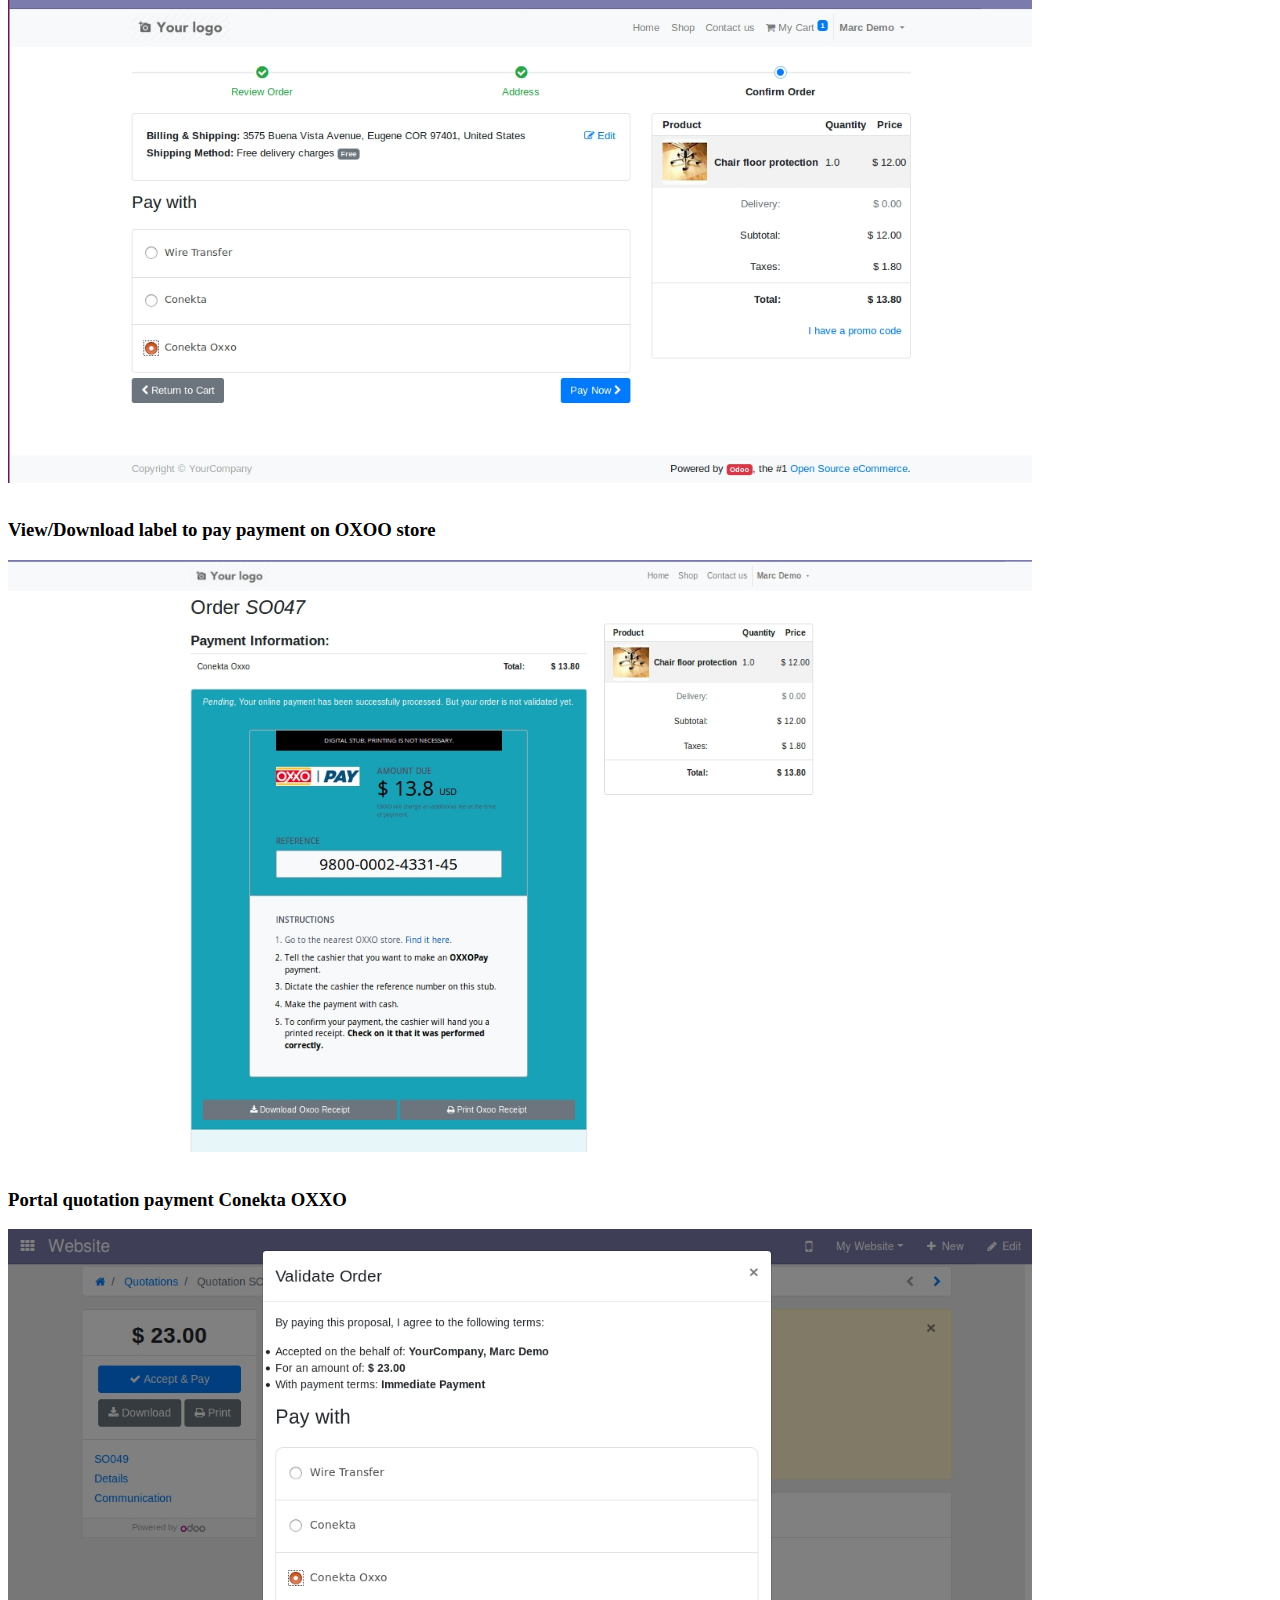
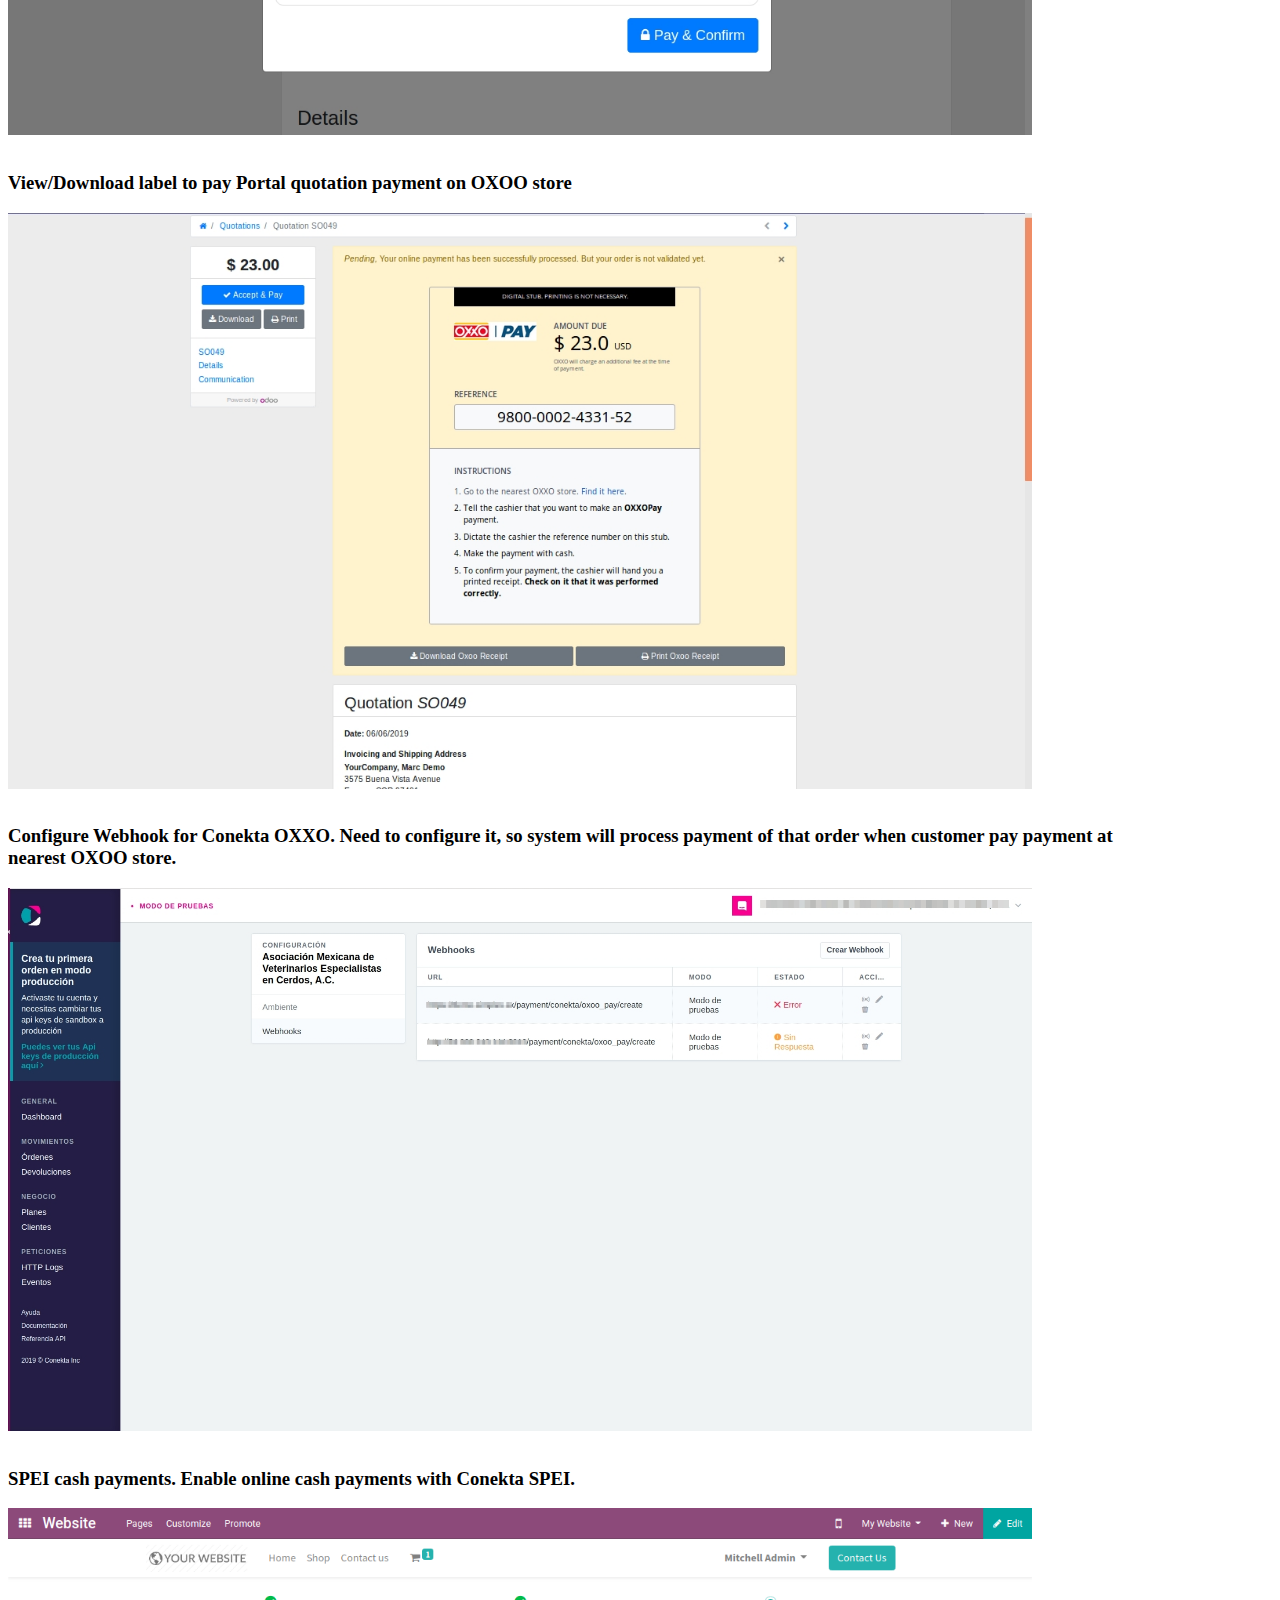
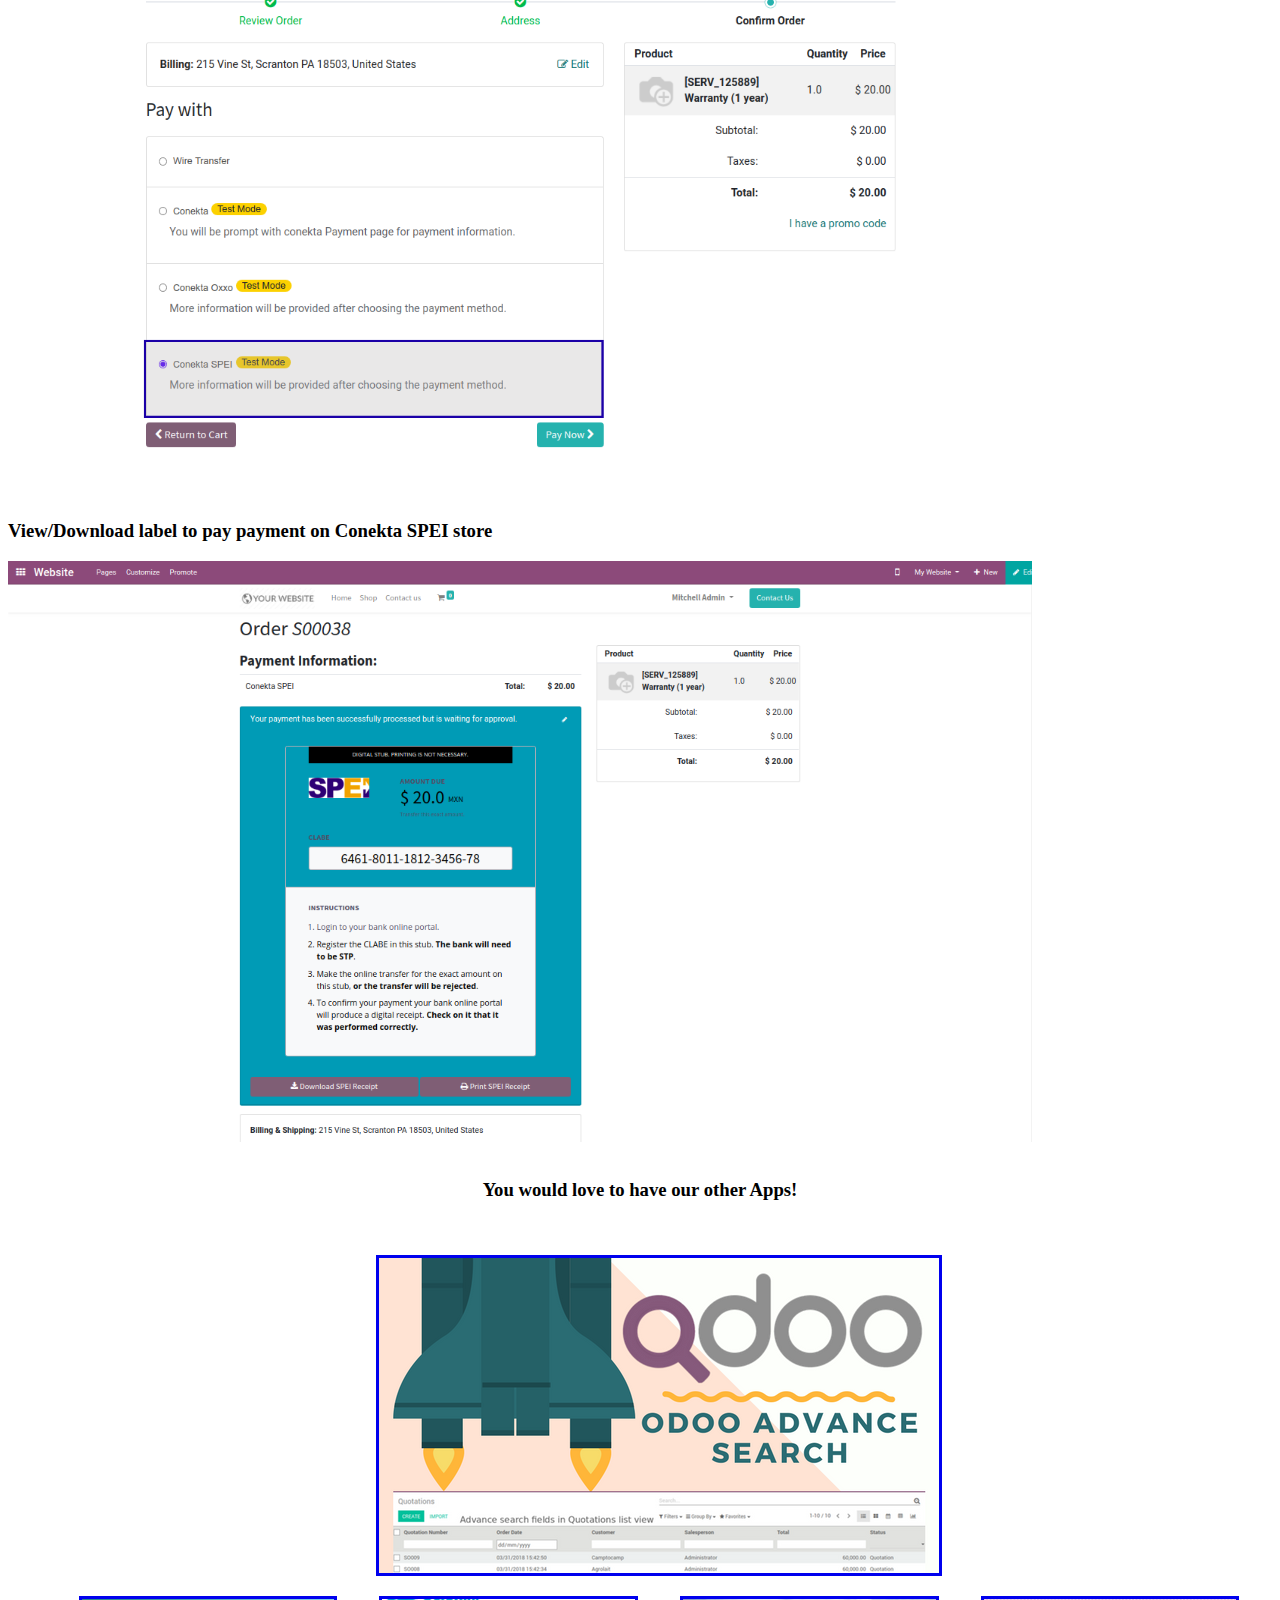
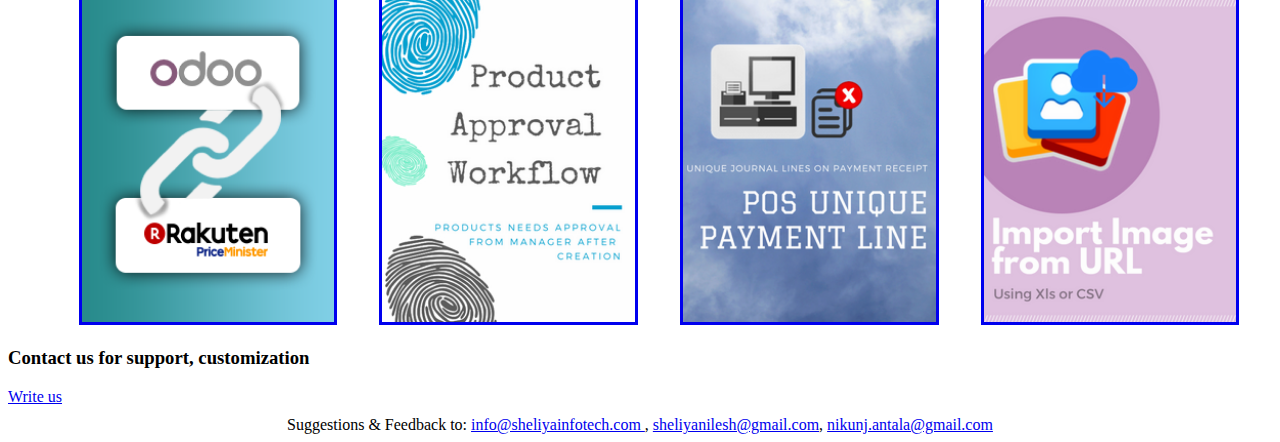
<file: payment_conekta_oxoo/static/description/index.html>
<html>
    <head>
        <meta charset="utf-8"/>
        <meta name="google-site-verification" content="NGpd7kJ1PumTrCwdhQdBLlYQDa7HzofXBtuQ4cJCtHw" />
        <title>Payment Conekta/OXOO/SPEI</title>
        <meta name="description" content="Odoo conekta/Oxoo Payment gatway. Conekta Payment Acquirer Odoo"/>
        <meta name="keywords" content="Odoo SPEI payment, Conekta SPEI Payment,SPEI, Odoo payment gatway, Payment conekta, payment oxoo, Odoo paypal payment,Odoo sips payment, Odoo stripe payment, online payment odoo, Odoo online payment, odoo ecommerce payment, odoo e-commerce payment, portal payment odoo, portal payment conekta,  OXXO stores located across Mexico, card payment odoo, Conekta Payment Acquirer, Pagos con OXXO PAY, Pagos vía SPEI
        integrate Conekta, Conekta odoo, Oxoo store, payment solution to your site, Te acercamos a las personas en México, accept payments odoo, accept payment odoo, sync payment odoo, Conekta gateway settings,conekta payment gateway integration,Conekta Offline Payments, Conekta payments: OXXO, SPEI, Credit and Debit cards, Payment Gateway Providers In Mexico, La Conekta on Odoo, Corredor de pago conekta,Conekta – Solução em Integração
        OXXO PAY: The New Digital Payment Solution for Retailer, konekta payment odoo, konecta payment odoo,"/>
        <meta name="robots" content="index, follow" />
    </head>    
<body>
<section class="oe_container oe_dark">
    <div class="oe_row">
        <div class="oe_span12" style="width:90%">
            <h2 class="oe_slogan">Conekta / Conekta Oxxo / Conekta SPEI Payment</h2>
            <h3 class="oe_slogan">Setup Conekta</h3>
                <div class="oe_span12" style="width:90%">
                    <img style="max-width: 100%;" src="Selection_001.jpg">
                </div>
            <br/>
        </div>
    </div>
</section>
<section class="oe_container">
    <div class="oe_row">
        <div class="oe_span12" style="width:90%">
            <h3 class="oe_slogan">Setup Conekta Oxxo</h3>
                <div class="oe_span12" style="width:90%">
                    <img style="max-width: 100%;" src="Selection_002.jpg">
                </div>
            <br/>
        </div>
    </div>
</section>
<section class="oe_container">
    <div class="oe_row">
        <div class="oe_span12" style="width:90%">
            <h3 class="oe_slogan">Setup SPEI</h3>
                <div class="oe_span12" style="width:90%">
                    <img style="max-width: 100%;" src="Selection_0041.png">
                </div>
            <br/>
        </div>
    </div>
</section>
<section class="oe_container oe_dark">
    <div class="oe_row">
        <div class="oe_span12" style="width:90%">
            <h3 class="oe_slogan">Pay using Conekta on checkout</h3>
                <div class="oe_span12" style="width:90%">
                    <img style="max-width: 100%;" src="Selection_003.jpg">
                </div>
            <br/>
        </div>
    </div>
</section>
<section class="oe_container">
    <div class="oe_row">
        <div class="oe_span12" style="width:90%">
            <h3 class="oe_slogan">Payment successfully paid using Conekta</h3>
                <div class="oe_span12" style="width:90%">
                    <img style="max-width: 100%;" src="Selection_004.jpg">
                </div>
            <br/>
        </div>
    </div>
</section>
<section class="oe_container oe_dark">
    <div class="oe_row">
        <div class="oe_span12" style="width:90%">
            <h3 class="oe_slogan">Payment transaction</h3>
                <div class="oe_span12" style="width:90%">
                    <img style="max-width: 100%;" src="Selection_005.jpg">
                </div>
            <br/>
        </div>
    </div>
</section>
<section class="oe_container">
    <div class="oe_row">
        <div class="oe_span12" style="width:90%">
            <h3 class="oe_slogan">Portal Invoice payment using conekta</h3>
                <div class="oe_span12" style="width:90%">
                    <img style="max-width: 100%;" src="Selection_008.jpg">
                </div>
            <br/>
        </div>
    </div>
</section>
<section class="oe_container oe_dark">
    <div class="oe_row">
        <div class="oe_span12" style="width:90%">
            <h3 class="oe_slogan">Payment successfully paid using conekta</h3>
                <div class="oe_span12" style="width:90%">
                    <img style="max-width: 100%;" src="Selection_009.jpg">
                </div>
            <br/>
        </div>
    </div>
</section>
<section class="oe_container">
    <div class="oe_row">
        <div class="oe_span12" style="width:90%">
            <h3 class="oe_slogan">OXXO PAY cash payments. Enable online cash payments with OXXO PAY.</h3> <!-- Enable online cash payments with OXXO PAY on checkout -->
                <div class="oe_span12" style="width:90%">
                    <img style="max-width: 100%;" src="Selection_012.jpg">
                </div>
            <br/>
        </div>
    </div>
</section>
<section class="oe_container oe_dark">
    <div class="oe_row">
        <div class="oe_span12" style="width:90%">
            <h3 class="oe_slogan">View/Download label to pay payment on OXOO store</h3>
            <!-- <p>View/Download label for pay on Oxoo store.</p> -->
                <div class="oe_span12" style="width:90%">
                    <img style="max-width: 100%;" src="Selection_013.jpg">
                </div>
            <br/>
        </div>
    </div>
</section>
<section class="oe_container">
    <div class="oe_row">
        <div class="oe_span12" style="width:90%">
            <h3 class="oe_slogan">Portal quotation payment Conekta OXXO</h3>
                <div class="oe_span12" style="width:90%">
                    <img style="max-width: 100%;" src="Selection_014.jpg">
                </div>
            <br/>
        </div>
    </div>
</section>
<section class="oe_container oe_dark">
    <div class="oe_row">
        <div class="oe_span12" style="width:90%">
            <h3 class="oe_slogan">View/Download label to pay Portal quotation payment on OXOO store</h3>
                <div class="oe_span12" style="width:90%">
                    <img style="max-width: 100%;" src="Selection_015.jpg">
                </div>
            <br/>
        </div>
    </div>
</section>
<section class="oe_container oe_dark">
    <div class="oe_row">
        <div class="oe_span12" style="width:90%">
            <h3 class="oe_slogan">Configure Webhook for Conekta OXXO. Need to configure it, so system will process payment of that order when customer pay payment at nearest OXOO store.</h3>
                <div class="oe_span12" style="width:90%">
                    <img style="max-width: 100%;" src="Selection_016.jpg">
                </div>
            <br/>
        </div>
    </div>
</section>
<section class="oe_container">
    <div class="oe_row">
        <div class="oe_span12" style="width:90%">
            <h3 class="oe_slogan">SPEI cash payments. Enable online cash payments with Conekta SPEI.</h3> <!-- Enable online cash payments with Conekta SPEI	 on checkout -->
                <div class="oe_span12" style="width:90%">
                    <img style="max-width: 100%;" src="Selection_0042.png">
                </div>
            <br/>
        </div>
    </div>
</section>
<section class="oe_container oe_dark">
    <div class="oe_row">
        <div class="oe_span12" style="width:90%">
            <h3 class="oe_slogan">View/Download label to pay payment on Conekta SPEI store</h3>
            <!-- <p>View/Download label for pay on Conekta SPEI store.</p> -->
                <div class="oe_span12" style="width:90%">
                    <img style="max-width: 100%;" src="Selection_0043.png">
                </div>
            <br/>
        </div>
    </div>
</section>
<section class="oe_container">
    <div class="oe_row" style="text-align: center;">
        <h3 class="oe_slogan" style="opacity: 1;">You would love to have our other Apps!</h3>
        <br><br>
        <div width="100%">
            <div class="oe_bg_img" style="margin-bottom: 20px">
                <a href="https://apps.odoo.com/apps/modules/11.0/odoo_advance_search/" target="new"><img src="OdooAdvanceSearch.png" style="margin-left:3%;border: solid;"></a>
            </div>  
            <div>
                <a href="https://apps.odoo.com/apps/modules/11.0/connector_priceminister/" target="new"><img src="priceminister.png" style="width:20%;margin-left:3%;border: solid;"></a>
                <a href="https://apps.odoo.com/apps/modules/11.0/product_approval_wf/" target="new"><img src="not-approved.png" style="width:20%;margin-left:3%;border: solid;"></a>
                <a href="https://apps.odoo.com/apps/modules/11.0/pos_unique_pymentline/" target="new"><img src="pos_payment_demo.png" style="width:20%;margin-left:3%;border: solid;"></a>
                <a href="https://apps.odoo.com/apps/modules/11.0/import_all_image_from_url/" target="new"><img src="import_img.png" style="width:20%;margin-left:3%;border: solid;"></a>
            </div>
        </div>
    </div>
</section>
<section class="oe_container">
    <div class="oe_row "> 
        <div style="margin-bottom:10px;" class="oe_slogan text-center">
            <div class="oe_span12">
            <h3 class="text-center">Contact us for support, customization</h3>
        </div>
            <span> 
                <a href="mailto:sheliyanilesh@gmail.com">Write us</a>
            </span>
        </div>
        <div style="text-align:center">
        	<span>Suggestions &amp; Feedback to:</span> <a href="mailto:info@sheliyainfotech.com">info@sheliyainfotech.com </a>, <a href="mailto:sheliyanilesh@gmail.com">sheliyanilesh@gmail.com</a>, <a href="mailto:nikunj.antala@gmail.com">nikunj.antala@gmail.com</a>
        </div>
    </div>
</section>
</body>
</html>
</file>
